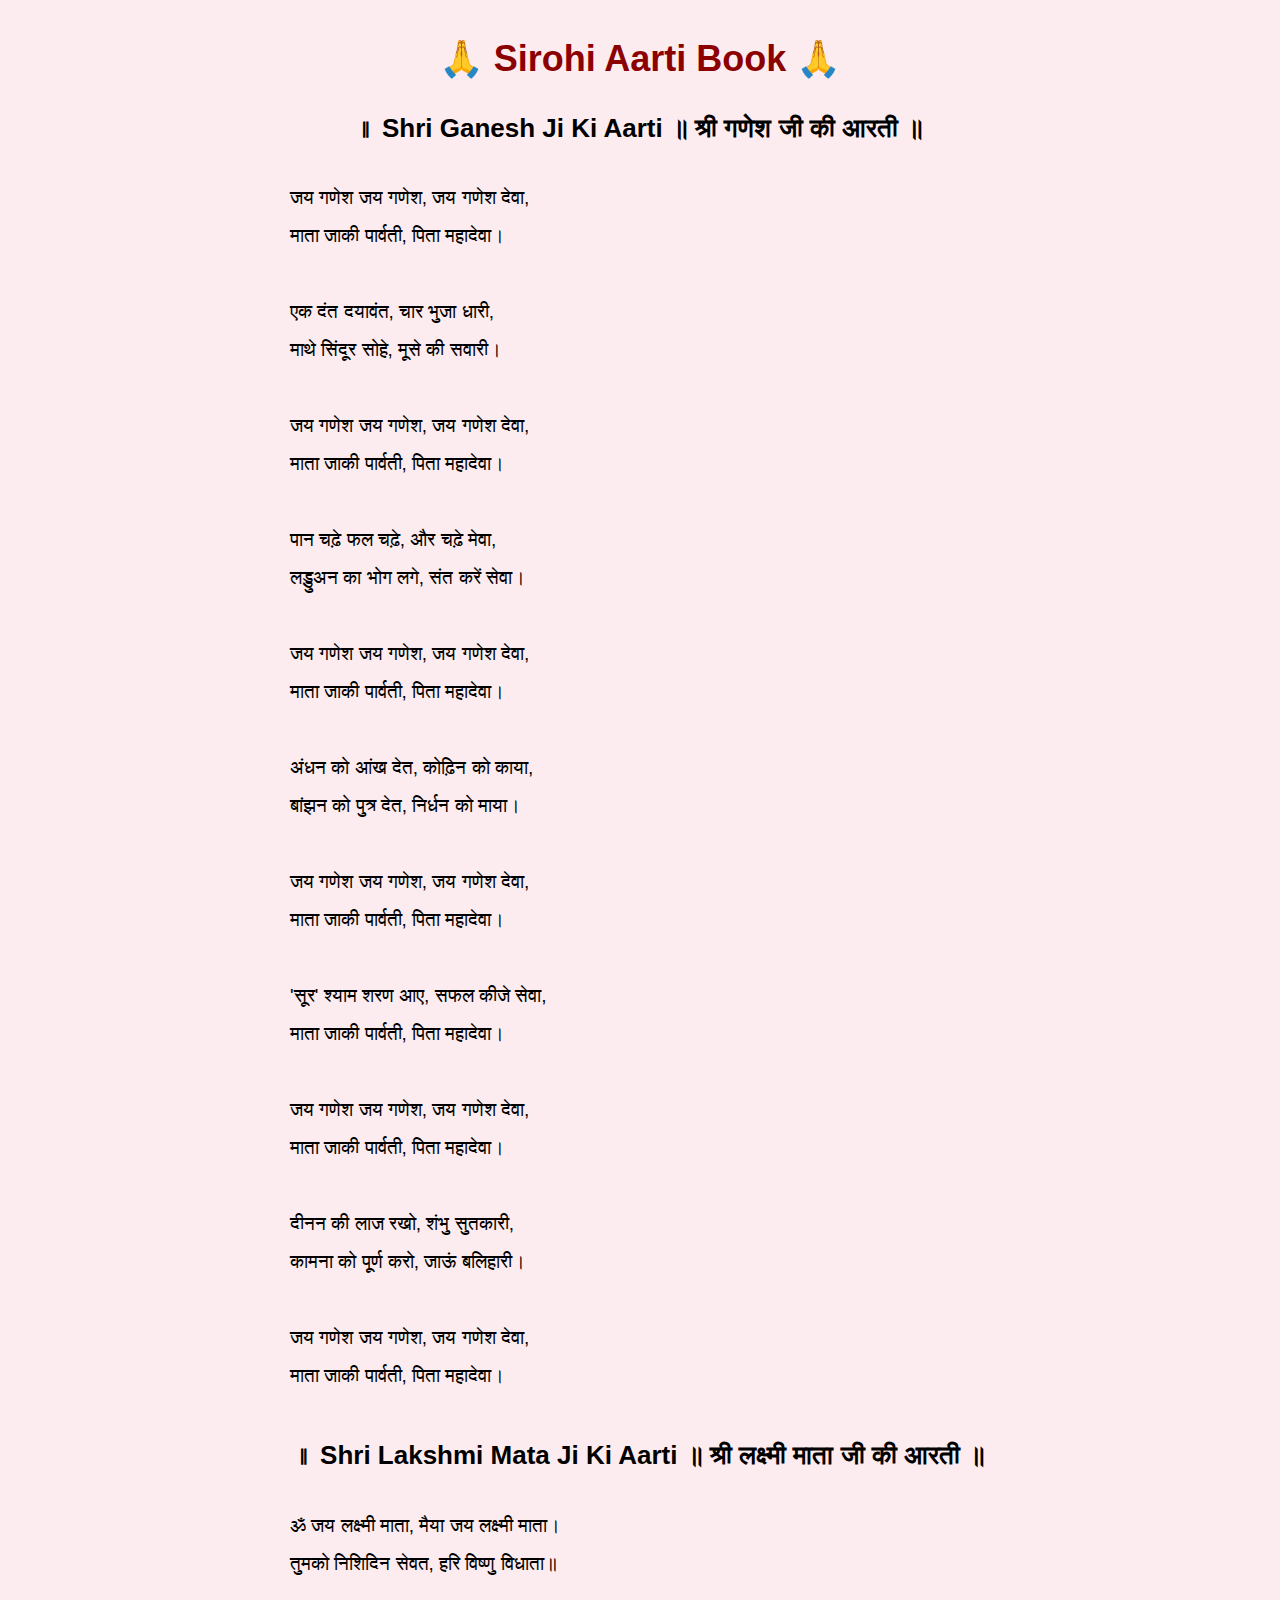
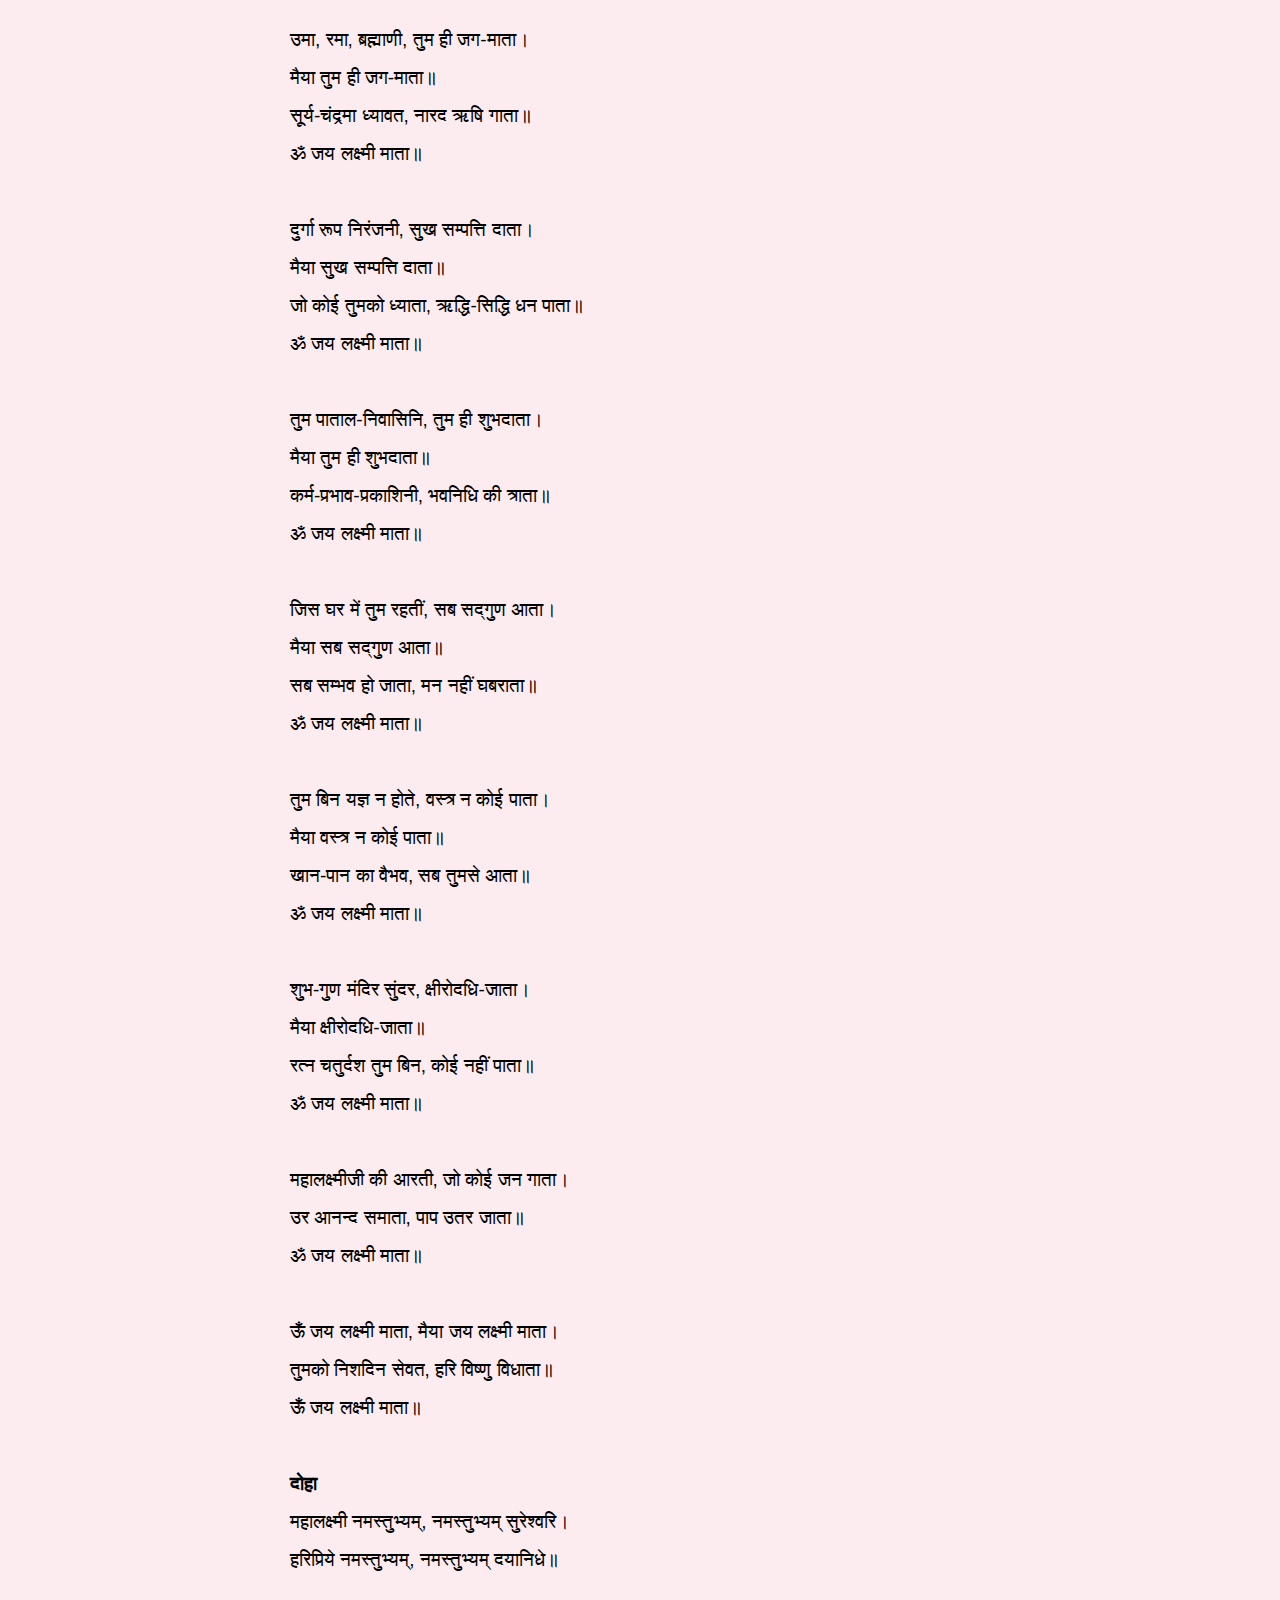
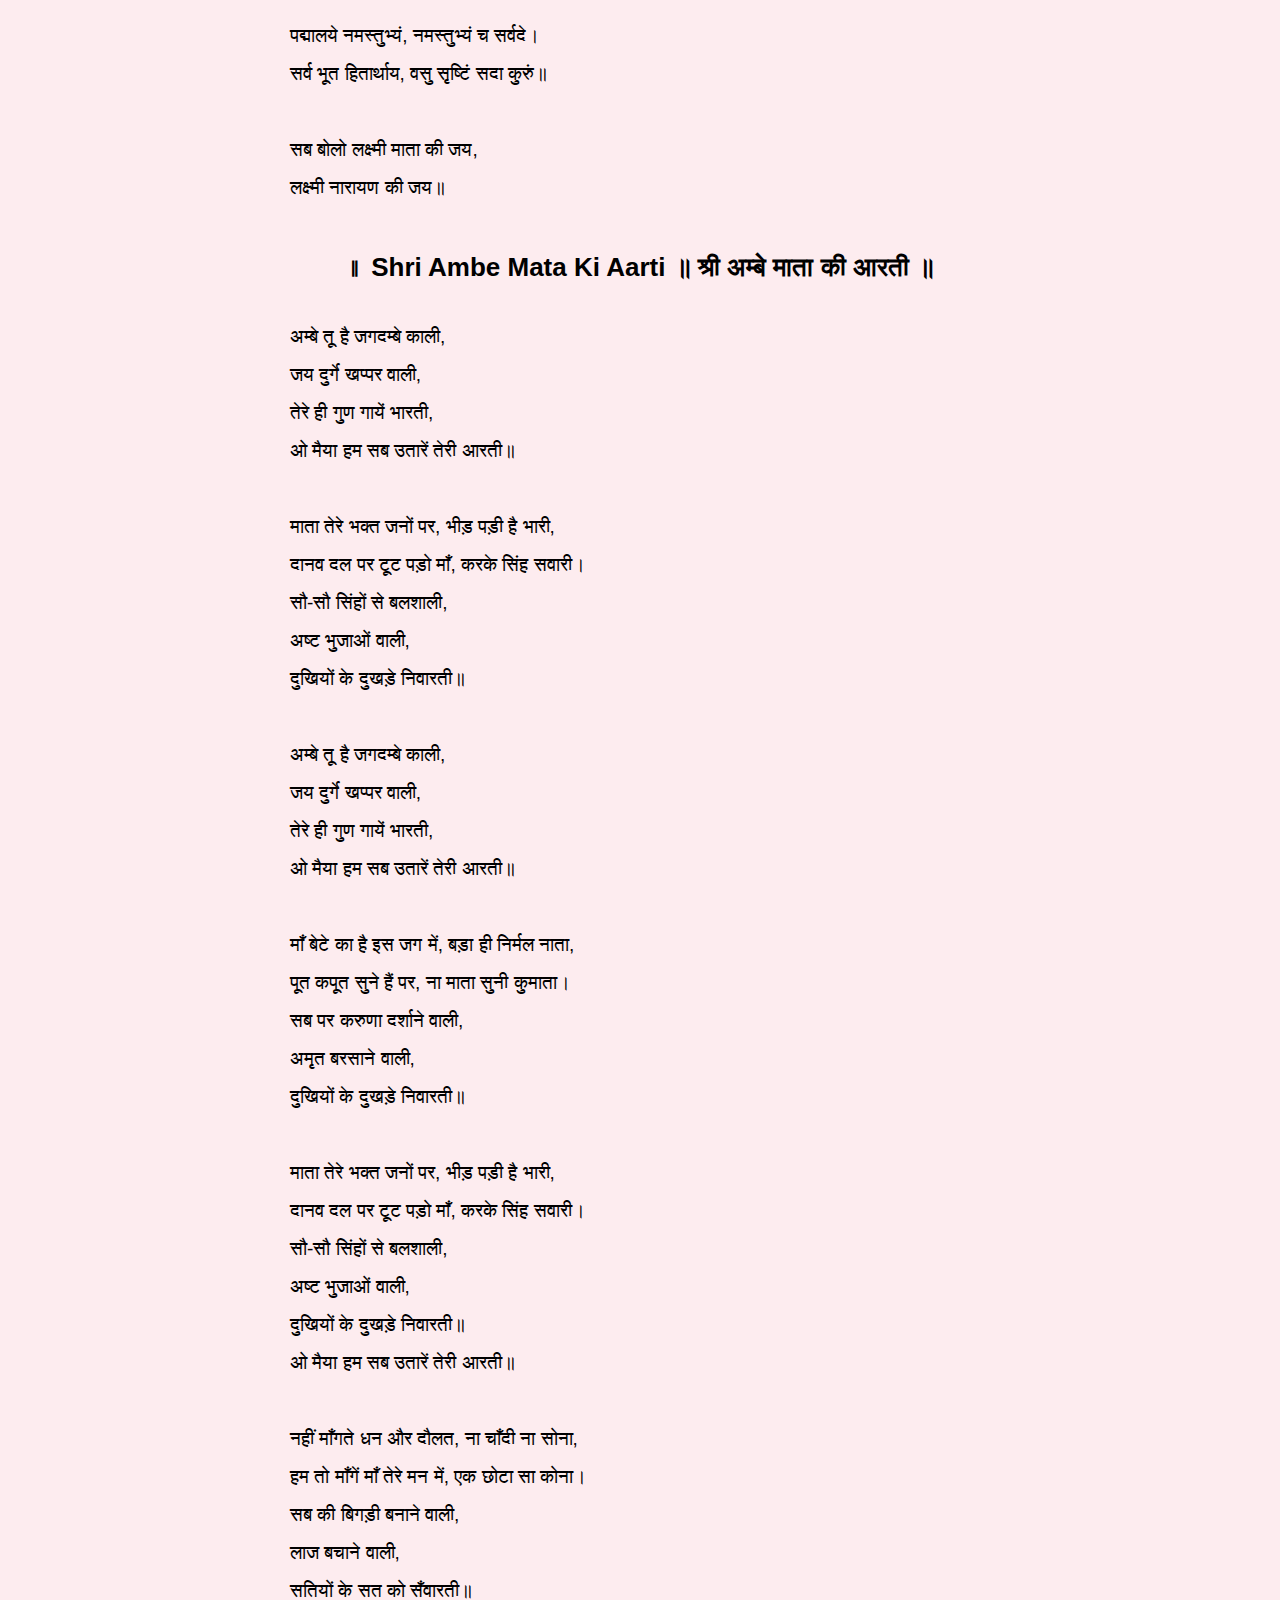
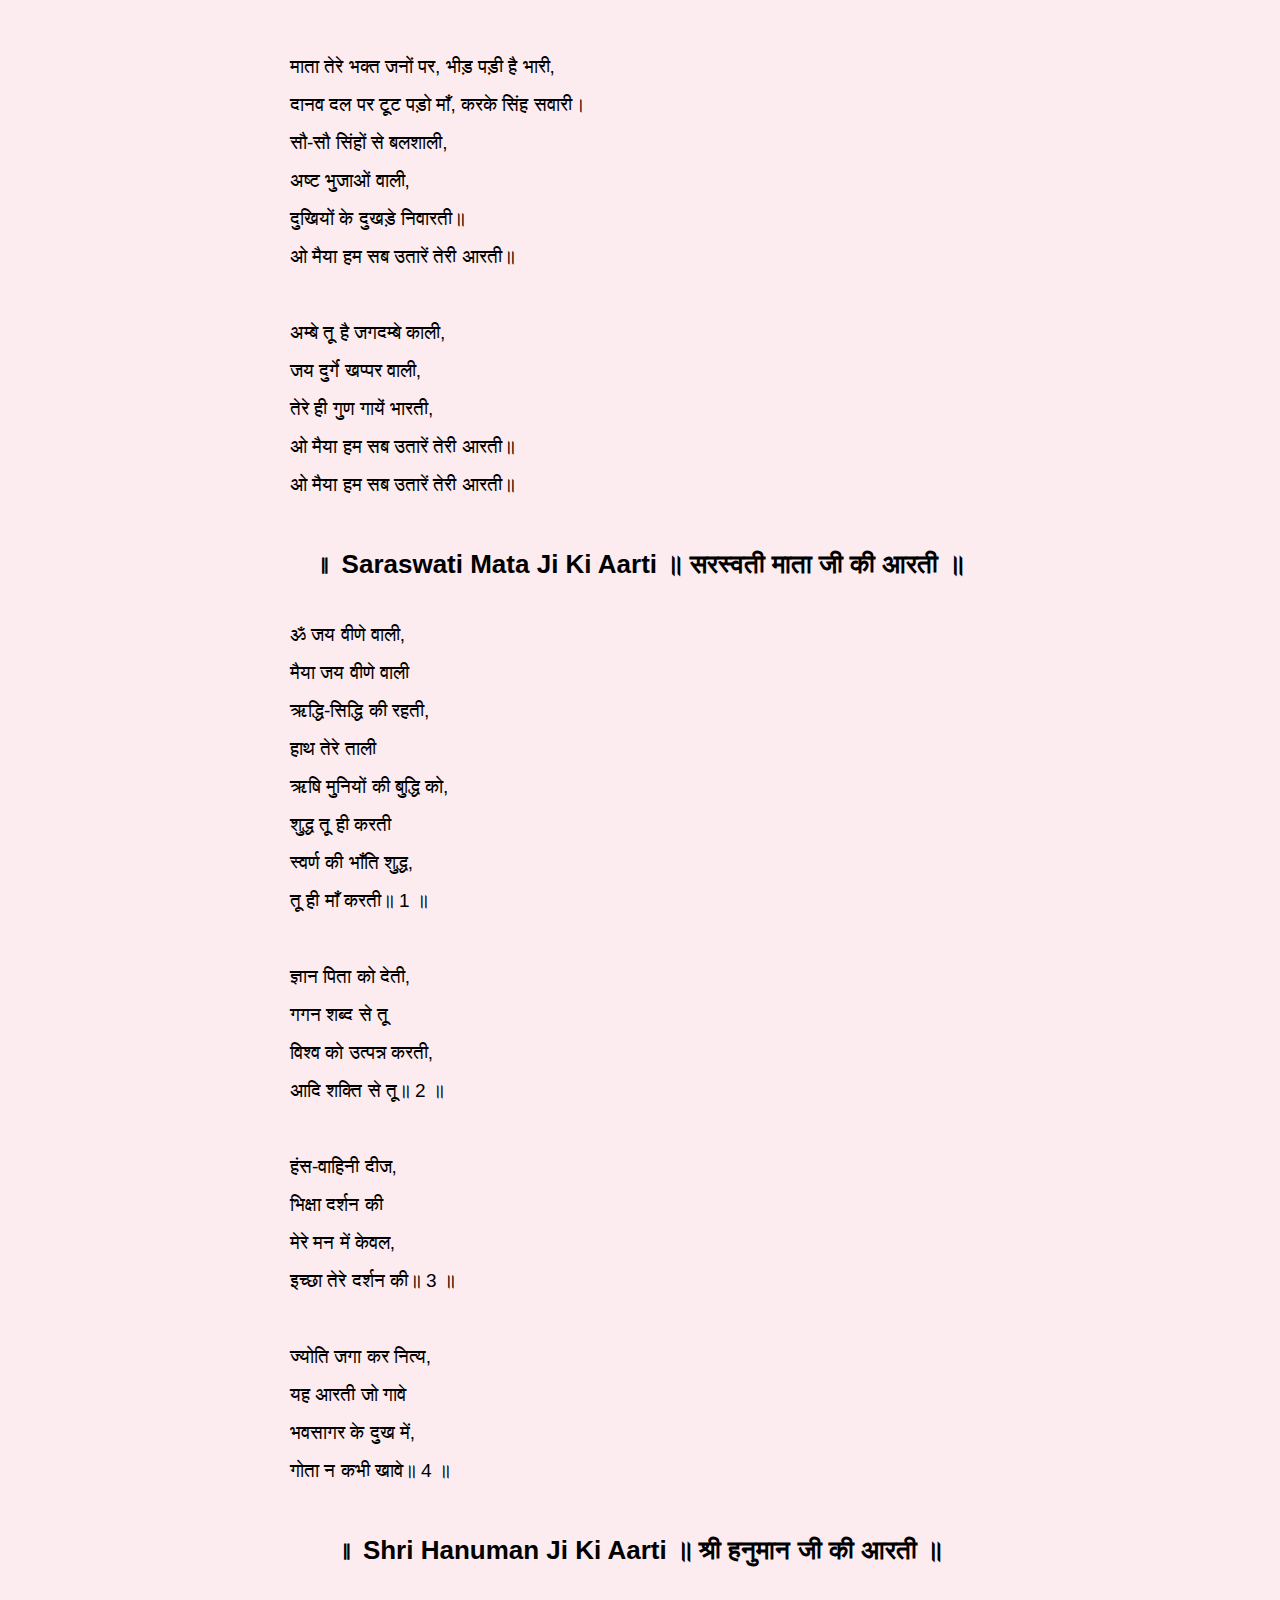
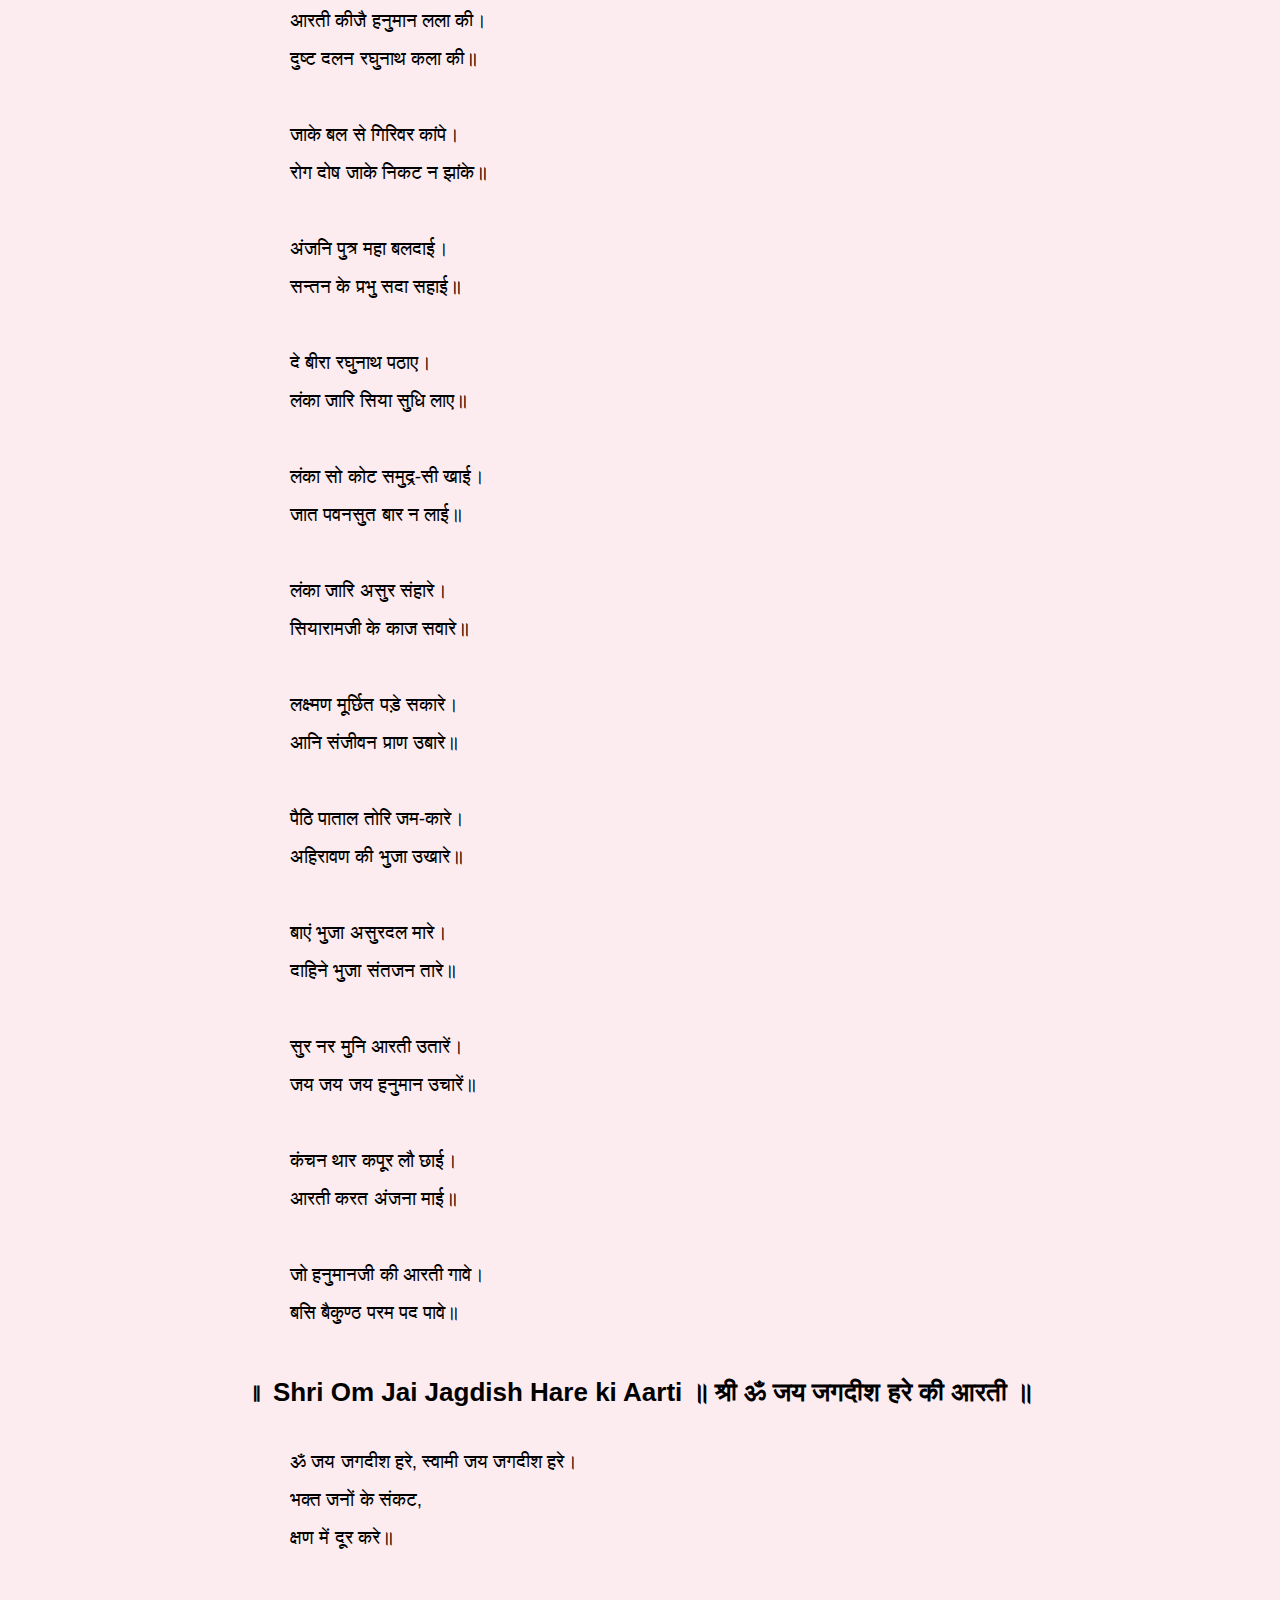
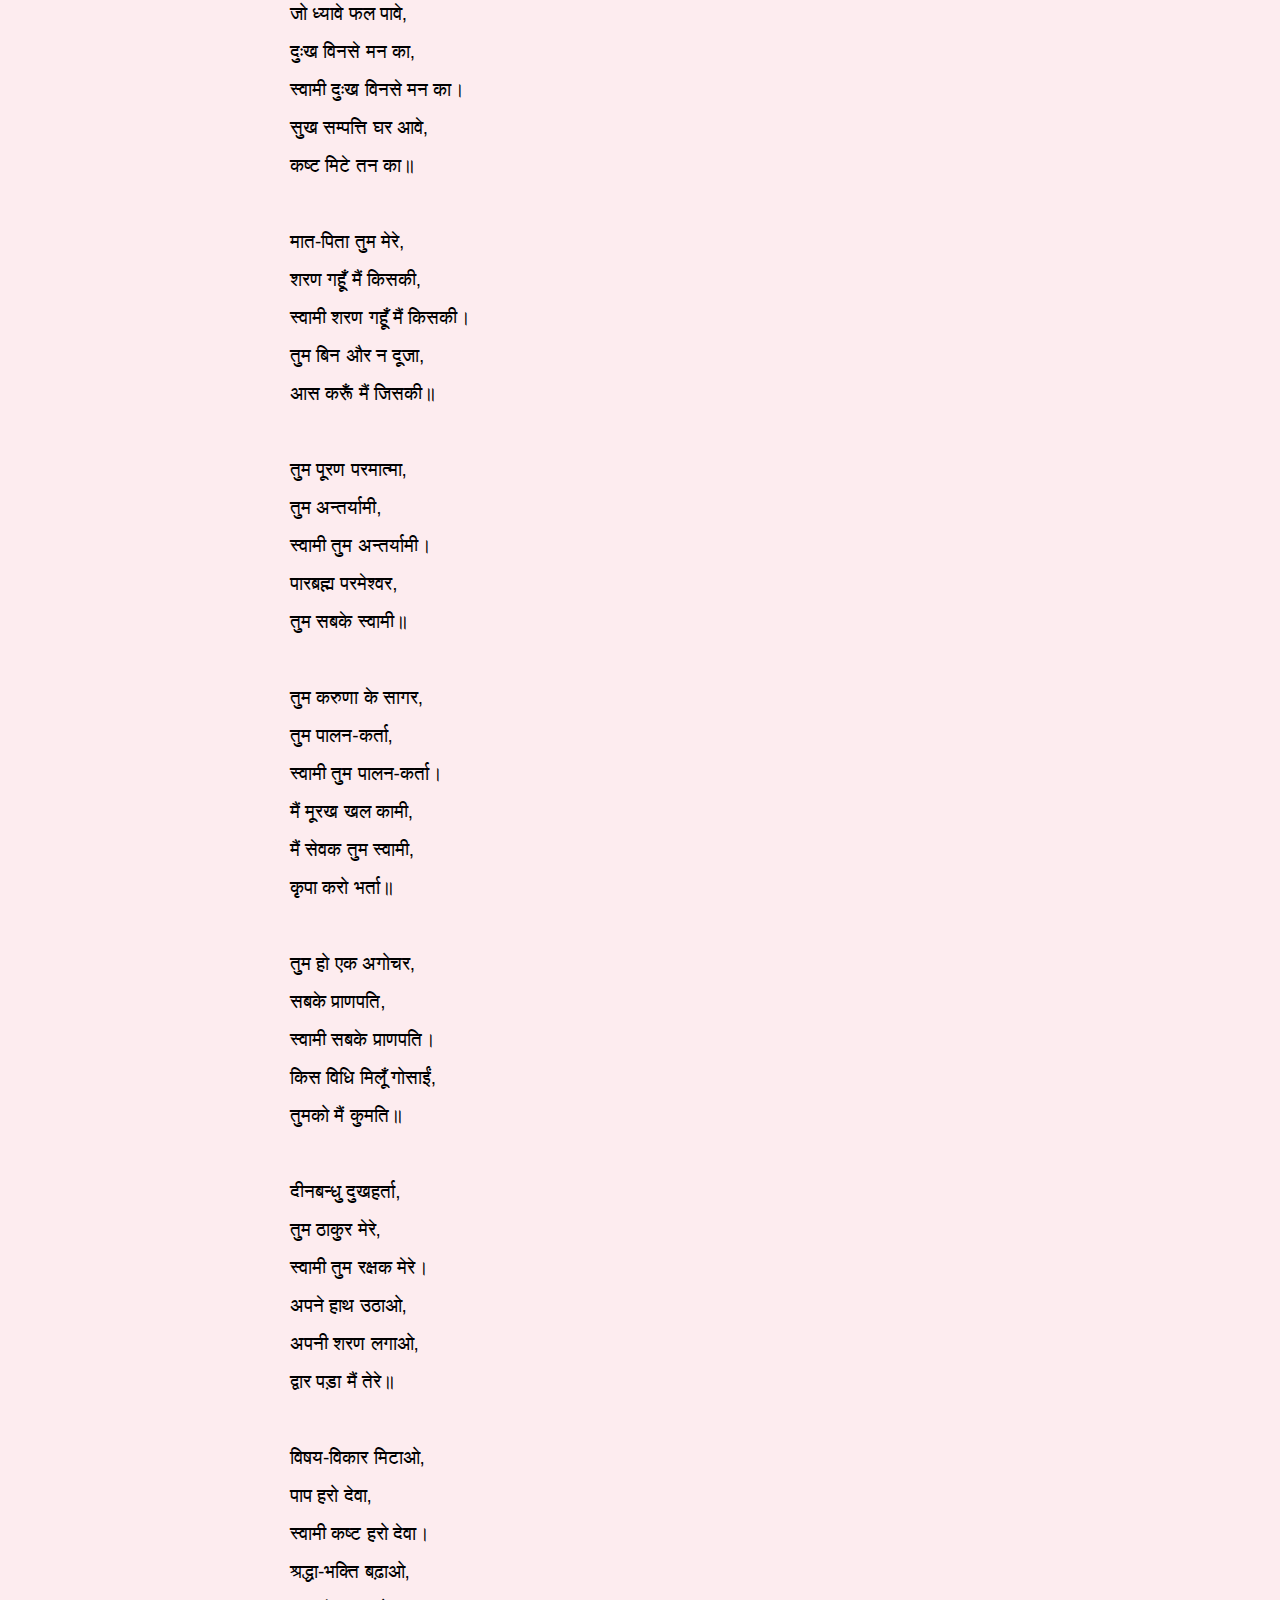
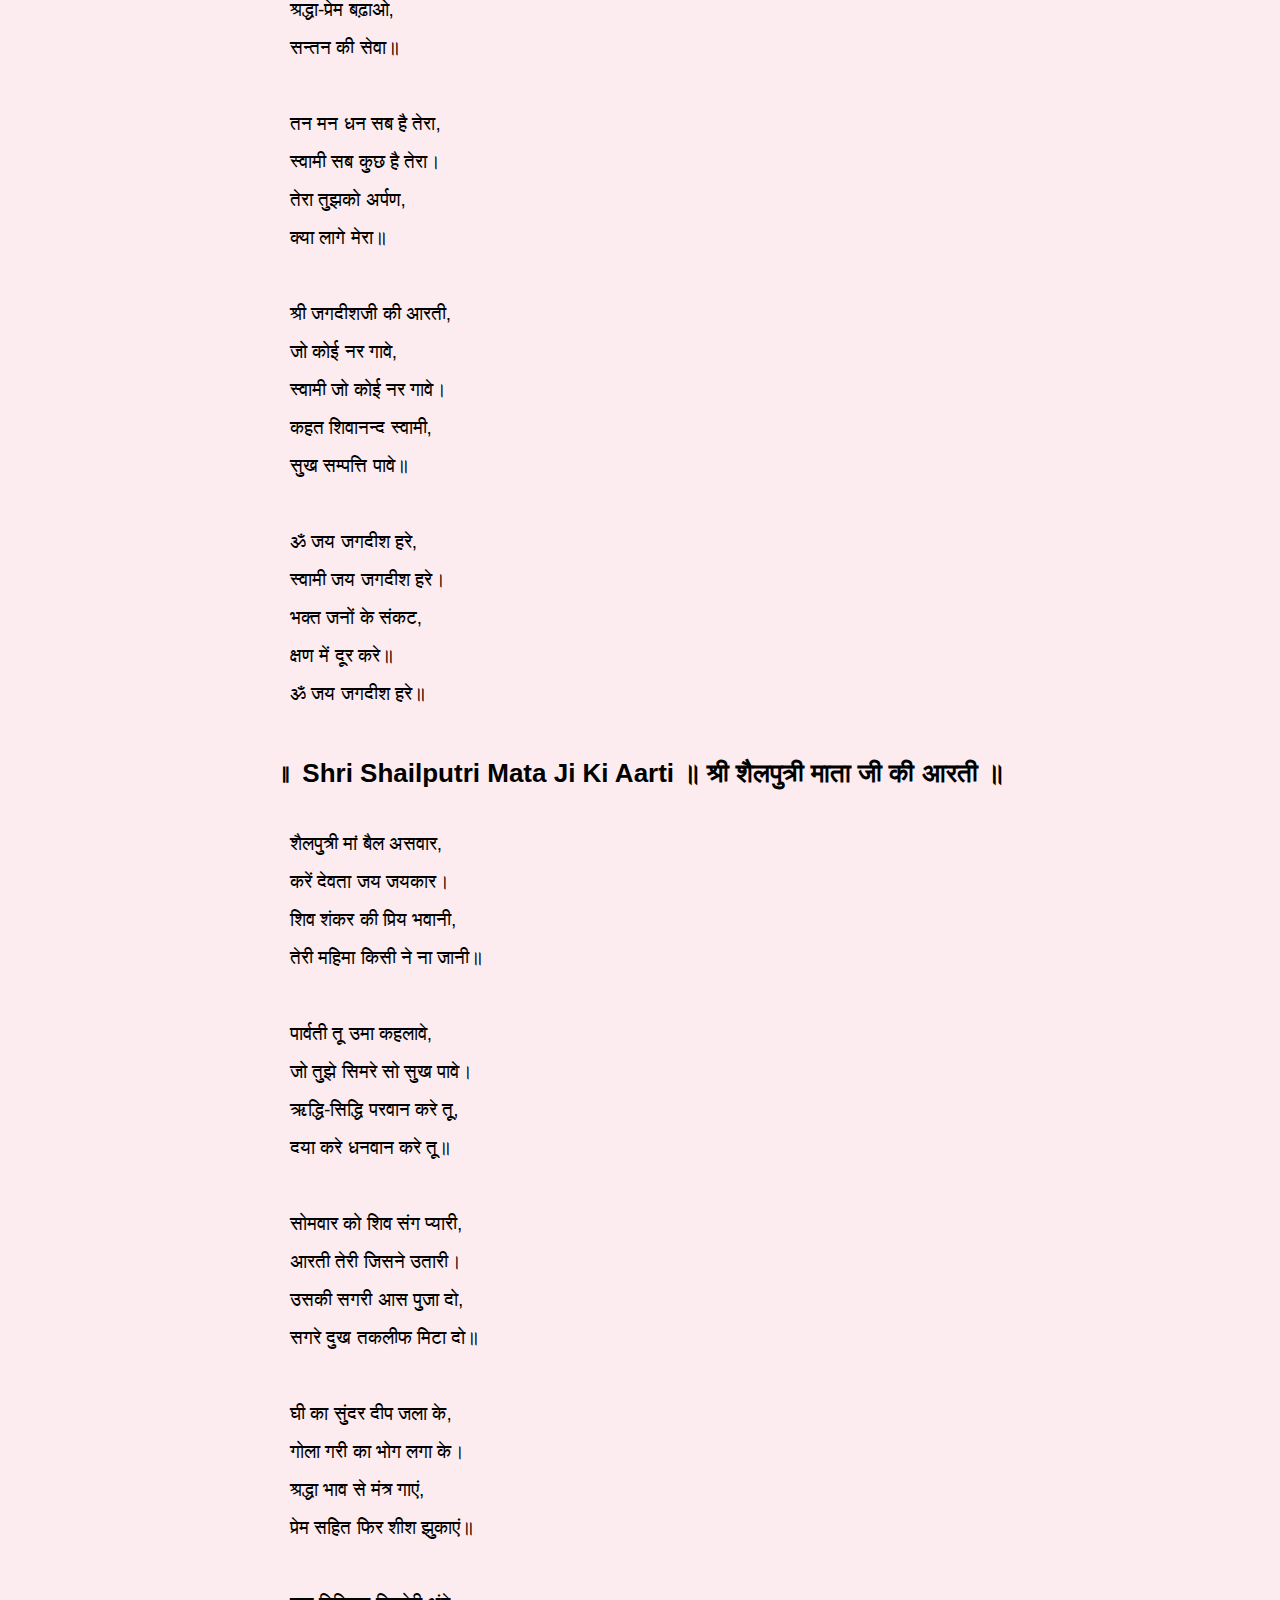
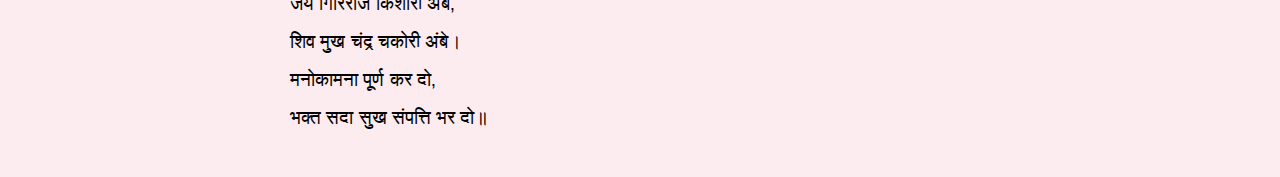
<file: index.html>
<!DOCTYPE html>
<html lang="hi">
<head>
  <meta charset="UTF-8">
  <meta name="viewport" content="width=device-width, initial-scale=1.0">

  <title>Sirohi Aarti Book | Daily Hindu Aartis</title>

  <!-- CSS LINK (IMPORTANT) -->
  <link rel="stylesheet" href="style.css">
  <meta name="google-site-verification" content="WU62eBrn4CpDb8cmPgsAZUWaRBd-3gbB7g-tv0UEUYs" />
</head>

<body>
  <h1 class="main-title">🙏 Sirohi Aarti Book 🙏</h1>
<h2 class="aarti-title">॥ Shri Ganesh Ji Ki Aarti ॥ श्री गणेश जी की आरती ॥</h2>
  <div class="aarti-box">
  <p class="aarti-lyrics">
    जय गणेश जय गणेश, जय गणेश देवा,<br>
    माता जाकी पार्वती, पिता महादेवा।<br><br>

    एक दंत दयावंत, चार भुजा धारी,<br>
    माथे सिंदूर सोहे, मूसे की सवारी।<br><br>

    जय गणेश जय गणेश, जय गणेश देवा,<br>
    माता जाकी पार्वती, पिता महादेवा।<br><br>

    पान चढ़े फल चढ़े, और चढ़े मेवा,<br>
    लड्डुअन का भोग लगे, संत करें सेवा।<br><br>

    जय गणेश जय गणेश, जय गणेश देवा,<br>
    माता जाकी पार्वती, पिता महादेवा।<br><br>

    अंधन को आंख देत, कोढ़िन को काया,<br>
    बांझन को पुत्र देत, निर्धन को माया।<br><br>

    जय गणेश जय गणेश, जय गणेश देवा,<br>
    माता जाकी पार्वती, पिता महादेवा।<br><br>

    'सूर' श्याम शरण आए, सफल कीजे सेवा,<br>
    माता जाकी पार्वती, पिता महादेवा।<br><br>

    जय गणेश जय गणेश, जय गणेश देवा,<br>
    माता जाकी पार्वती, पिता महादेवा।<br><br>

    दीनन की लाज रखो, शंभु सुतकारी,<br>
    कामना को पूर्ण करो, जाऊं बलिहारी।<br><br>

    जय गणेश जय गणेश, जय गणेश देवा,<br>
    माता जाकी पार्वती, पिता महादेवा।
  </p>
   <h2 class="aarti-title">॥ Shri Lakshmi Mata Ji Ki Aarti ॥ श्री लक्ष्मी माता जी की आरती ॥</h2>

<p class="aarti-lyrics">
  ॐ जय लक्ष्मी माता, मैया जय लक्ष्मी माता।<br>
  तुमको निशिदिन सेवत, हरि विष्णु विधाता॥<br><br>

  उमा, रमा, ब्रह्माणी, तुम ही जग-माता।<br>
  मैया तुम ही जग-माता॥<br>
  सूर्य-चंद्रमा ध्यावत, नारद ऋषि गाता॥<br>
  ॐ जय लक्ष्मी माता॥<br><br>

  दुर्गा रूप निरंजनी, सुख सम्पत्ति दाता।<br>
  मैया सुख सम्पत्ति दाता॥<br>
  जो कोई तुमको ध्याता, ऋद्धि-सिद्धि धन पाता॥<br>
  ॐ जय लक्ष्मी माता॥<br><br>

  तुम पाताल-निवासिनि, तुम ही शुभदाता।<br>
  मैया तुम ही शुभदाता॥<br>
  कर्म-प्रभाव-प्रकाशिनी, भवनिधि की त्राता॥<br>
  ॐ जय लक्ष्मी माता॥<br><br>

  जिस घर में तुम रहतीं, सब सद्गुण आता।<br>
  मैया सब सद्गुण आता॥<br>
  सब सम्भव हो जाता, मन नहीं घबराता॥<br>
  ॐ जय लक्ष्मी माता॥<br><br>

  तुम बिन यज्ञ न होते, वस्त्र न कोई पाता।<br>
  मैया वस्त्र न कोई पाता॥<br>
  खान-पान का वैभव, सब तुमसे आता॥<br>
  ॐ जय लक्ष्मी माता॥<br><br>

  शुभ-गुण मंदिर सुंदर, क्षीरोदधि-जाता।<br>
  मैया क्षीरोदधि-जाता॥<br>
  रत्न चतुर्दश तुम बिन, कोई नहीं पाता॥<br>
  ॐ जय लक्ष्मी माता॥<br><br>

  महालक्ष्मीजी की आरती, जो कोई जन गाता।<br>
  उर आनन्द समाता, पाप उतर जाता॥<br>
  ॐ जय लक्ष्मी माता॥<br><br>

  ऊँ जय लक्ष्मी माता, मैया जय लक्ष्मी माता।<br>
  तुमको निशदिन सेवत, हरि विष्णु विधाता॥<br>
  ऊँ जय लक्ष्मी माता॥<br><br>

  <strong>दोहा</strong><br>
  महालक्ष्मी नमस्तुभ्यम्, नमस्तुभ्यम् सुरेश्वरि।<br>
  हरिप्रिये नमस्तुभ्यम्, नमस्तुभ्यम् दयानिधे॥<br><br>

  पद्मालये नमस्तुभ्यं, नमस्तुभ्यं च सर्वदे।<br>
  सर्व भूत हितार्थाय, वसु सृष्टिं सदा कुरुं॥<br><br>

  सब बोलो लक्ष्मी माता की जय,<br>
  लक्ष्मी नारायण की जय॥
</p>
<h2 class="aarti-title">॥ Shri Ambe Mata Ki Aarti ॥ श्री अम्बे माता की आरती ॥</h2>
<p class="aarti-lyrics">
अम्बे तू है जगदम्बे काली,<br>
जय दुर्गे खप्पर वाली,<br>
तेरे ही गुण गायें भारती,<br>
ओ मैया हम सब उतारें तेरी आरती॥<br><br>

माता तेरे भक्त जनों पर, भीड़ पड़ी है भारी,<br>
दानव दल पर टूट पड़ो माँ, करके सिंह सवारी।<br>
सौ-सौ सिंहों से बलशाली,<br>
अष्ट भुजाओं वाली,<br>
दुखियों के दुखड़े निवारती॥<br><br>

अम्बे तू है जगदम्बे काली,<br>
जय दुर्गे खप्पर वाली,<br>
तेरे ही गुण गायें भारती,<br>
ओ मैया हम सब उतारें तेरी आरती॥<br><br>

माँ बेटे का है इस जग में, बड़ा ही निर्मल नाता,<br>
पूत कपूत सुने हैं पर, ना माता सुनी कुमाता।<br>
सब पर करुणा दर्शाने वाली,<br>
अमृत बरसाने वाली,<br>
दुखियों के दुखड़े निवारती॥<br><br>

माता तेरे भक्त जनों पर, भीड़ पड़ी है भारी,<br>
दानव दल पर टूट पड़ो माँ, करके सिंह सवारी।<br>
सौ-सौ सिंहों से बलशाली,<br>
अष्ट भुजाओं वाली,<br>
दुखियों के दुखड़े निवारती॥<br>
ओ मैया हम सब उतारें तेरी आरती॥<br><br>

नहीं माँगते धन और दौलत, ना चाँदी ना सोना,<br>
हम तो माँगें माँ तेरे मन में, एक छोटा सा कोना।<br>
सब की बिगड़ी बनाने वाली,<br>
लाज बचाने वाली,<br>
सतियों के सत को सँवारती॥<br><br>

माता तेरे भक्त जनों पर, भीड़ पड़ी है भारी,<br>
दानव दल पर टूट पड़ो माँ, करके सिंह सवारी।<br>
सौ-सौ सिंहों से बलशाली,<br>
अष्ट भुजाओं वाली,<br>
दुखियों के दुखड़े निवारती॥<br>
ओ मैया हम सब उतारें तेरी आरती॥<br><br>

अम्बे तू है जगदम्बे काली,<br>
जय दुर्गे खप्पर वाली,<br>
तेरे ही गुण गायें भारती,<br>
ओ मैया हम सब उतारें तेरी आरती॥<br>
ओ मैया हम सब उतारें तेरी आरती॥<br>
</p>
<h2 class="aarti-title">॥ Saraswati Mata Ji Ki Aarti ॥ सरस्वती माता जी की आरती ॥</h2>
<p class="aarti-lyrics">
ॐ जय वीणे वाली,<br>
मैया जय वीणे वाली<br>
ऋद्धि-सिद्धि की रहती,<br>
हाथ तेरे ताली<br>
ऋषि मुनियों की बुद्धि को,<br>
शुद्ध तू ही करती<br>
स्वर्ण की भाँति शुद्ध,<br>
तू ही माँ करती॥ 1 ॥<br><br>

ज्ञान पिता को देती,<br>
गगन शब्द से तू<br>
विश्व को उत्पन्न करती,<br>
आदि शक्ति से तू॥ 2 ॥<br><br>

हंस-वाहिनी दीज,<br>
भिक्षा दर्शन की<br>
मेरे मन में केवल,<br>
इच्छा तेरे दर्शन की॥ 3 ॥<br><br>

ज्योति जगा कर नित्य,<br>
यह आरती जो गावे<br>
भवसागर के दुख में,<br>
गोता न कभी खावे॥ 4 ॥
</p>
<h2 class="aarti-title">॥ Shri Hanuman Ji Ki Aarti ॥ श्री हनुमान जी की आरती ॥</h2>

<p class="aarti-lyrics">
आरती कीजै हनुमान लला की।<br>
दुष्ट दलन रघुनाथ कला की॥<br><br>

जाके बल से गिरिवर कांपे।<br>
रोग दोष जाके निकट न झांके॥<br><br>

अंजनि पुत्र महा बलदाई।<br>
सन्तन के प्रभु सदा सहाई॥<br><br>

दे बीरा रघुनाथ पठाए।<br>
लंका जारि सिया सुधि लाए॥<br><br>

लंका सो कोट समुद्र-सी खाई।<br>
जात पवनसुत बार न लाई॥<br><br>

लंका जारि असुर संहारे।<br>
सियारामजी के काज सवारे॥<br><br>

लक्ष्मण मूर्छित पड़े सकारे।<br>
आनि संजीवन प्राण उबारे॥<br><br>

पैठि पाताल तोरि जम-कारे।<br>
अहिरावण की भुजा उखारे॥<br><br>

बाएं भुजा असुरदल मारे।<br>
दाहिने भुजा संतजन तारे॥<br><br>

सुर नर मुनि आरती उतारें।<br>
जय जय जय हनुमान उचारें॥<br><br>

कंचन थार कपूर लौ छाई।<br>
आरती करत अंजना माई॥<br><br>

जो हनुमानजी की आरती गावे।<br>
बसि बैकुण्ठ परम पद पावे॥
</p>
<h2 class="aarti-title">॥ Shri Om Jai Jagdish Hare ki Aarti ॥ श्री ॐ जय जगदीश हरे की आरती ॥</h2>

<p class="aarti-lyrics">
ॐ जय जगदीश हरे, स्वामी जय जगदीश हरे।<br>
भक्त जनों के संकट,<br>
क्षण में दूर करे॥<br><br>

जो ध्यावे फल पावे,<br>
दुःख विनसे मन का,<br>
स्वामी दुःख विनसे मन का।<br>
सुख सम्पत्ति घर आवे,<br>
कष्ट मिटे तन का॥<br><br>

मात-पिता तुम मेरे,<br>
शरण गहूँ मैं किसकी,<br>
स्वामी शरण गहूँ मैं किसकी।<br>
तुम बिन और न दूजा,<br>
आस करूँ मैं जिसकी॥<br><br>

तुम पूरण परमात्मा,<br>
तुम अन्तर्यामी,<br>
स्वामी तुम अन्तर्यामी।<br>
पारब्रह्म परमेश्वर,<br>
तुम सबके स्वामी॥<br><br>

तुम करुणा के सागर,<br>
तुम पालन-कर्ता,<br>
स्वामी तुम पालन-कर्ता।<br>
मैं मूरख खल कामी,<br>
मैं सेवक तुम स्वामी,<br>
कृपा करो भर्ता॥<br><br>

तुम हो एक अगोचर,<br>
सबके प्राणपति,<br>
स्वामी सबके प्राणपति।<br>
किस विधि मिलूँ गोसाईं,<br>
तुमको मैं कुमति॥<br><br>

दीनबन्धु दुखहर्ता,<br>
तुम ठाकुर मेरे,<br>
स्वामी तुम रक्षक मेरे।<br>
अपने हाथ उठाओ,<br>
अपनी शरण लगाओ,<br>
द्वार पड़ा मैं तेरे॥<br><br>

विषय-विकार मिटाओ,<br>
पाप हरो देवा,<br>
स्वामी कष्ट हरो देवा।<br>
श्रद्धा-भक्ति बढ़ाओ,<br>
श्रद्धा-प्रेम बढ़ाओ,<br>
सन्तन की सेवा॥<br><br>

तन मन धन सब है तेरा,<br>
स्वामी सब कुछ है तेरा।<br>
तेरा तुझको अर्पण,<br>
क्या लागे मेरा॥<br><br>

श्री जगदीशजी की आरती,<br>
जो कोई नर गावे,<br>
स्वामी जो कोई नर गावे।<br>
कहत शिवानन्द स्वामी,<br>
सुख सम्पत्ति पावे॥<br><br>

ॐ जय जगदीश हरे,<br>
स्वामी जय जगदीश हरे।<br>
भक्त जनों के संकट,<br>
क्षण में दूर करे॥<br>
ॐ जय जगदीश हरे॥<br>
</p>
<h2 class="aarti-title">॥ Shri Shailputri Mata Ji Ki Aarti ॥ श्री शैलपुत्री माता जी की आरती ॥</h2>

<p class="aarti-lyrics">
शैलपुत्री मां बैल असवार,<br>
करें देवता जय जयकार।<br>
शिव शंकर की प्रिय भवानी,<br>
तेरी महिमा किसी ने ना जानी॥<br><br>

पार्वती तू उमा कहलावे,<br>
जो तुझे सिमरे सो सुख पावे।<br>
ऋद्धि-सिद्धि परवान करे तू,<br>
दया करे धनवान करे तू॥<br><br>

सोमवार को शिव संग प्यारी,<br>
आरती तेरी जिसने उतारी।<br>
उसकी सगरी आस पुजा दो,<br>
सगरे दुख तकलीफ मिटा दो॥<br><br>

घी का सुंदर दीप जला के,<br>
गोला गरी का भोग लगा के।<br>
श्रद्धा भाव से मंत्र गाएं,<br>
प्रेम सहित फिर शीश झुकाएं॥<br><br>

जय गिरिराज किशोरी अंबे,<br>
शिव मुख चंद्र चकोरी अंबे।<br>
मनोकामना पूर्ण कर दो,<br>
भक्त सदा सुख संपत्ति भर दो॥<br>
</p>
  <script src="script.js"></script>
</div>
</body>
</html>
</file>
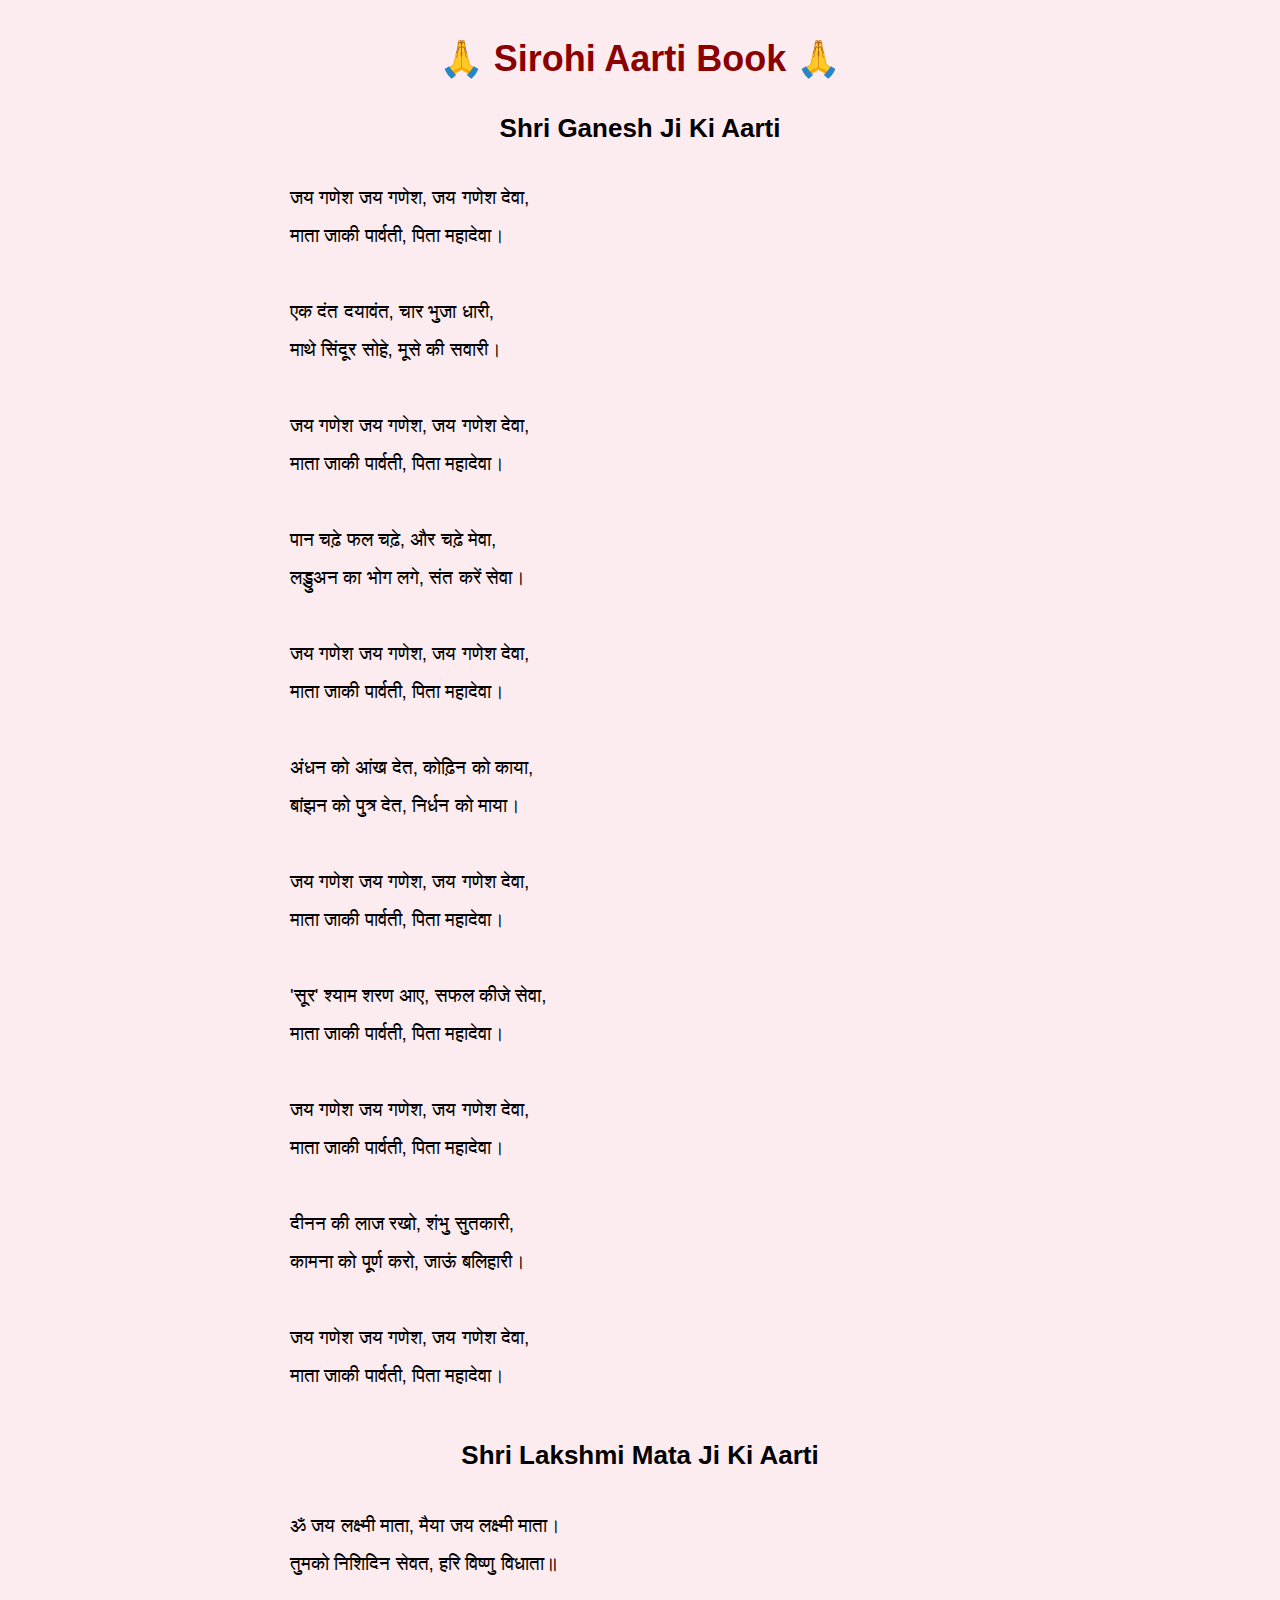
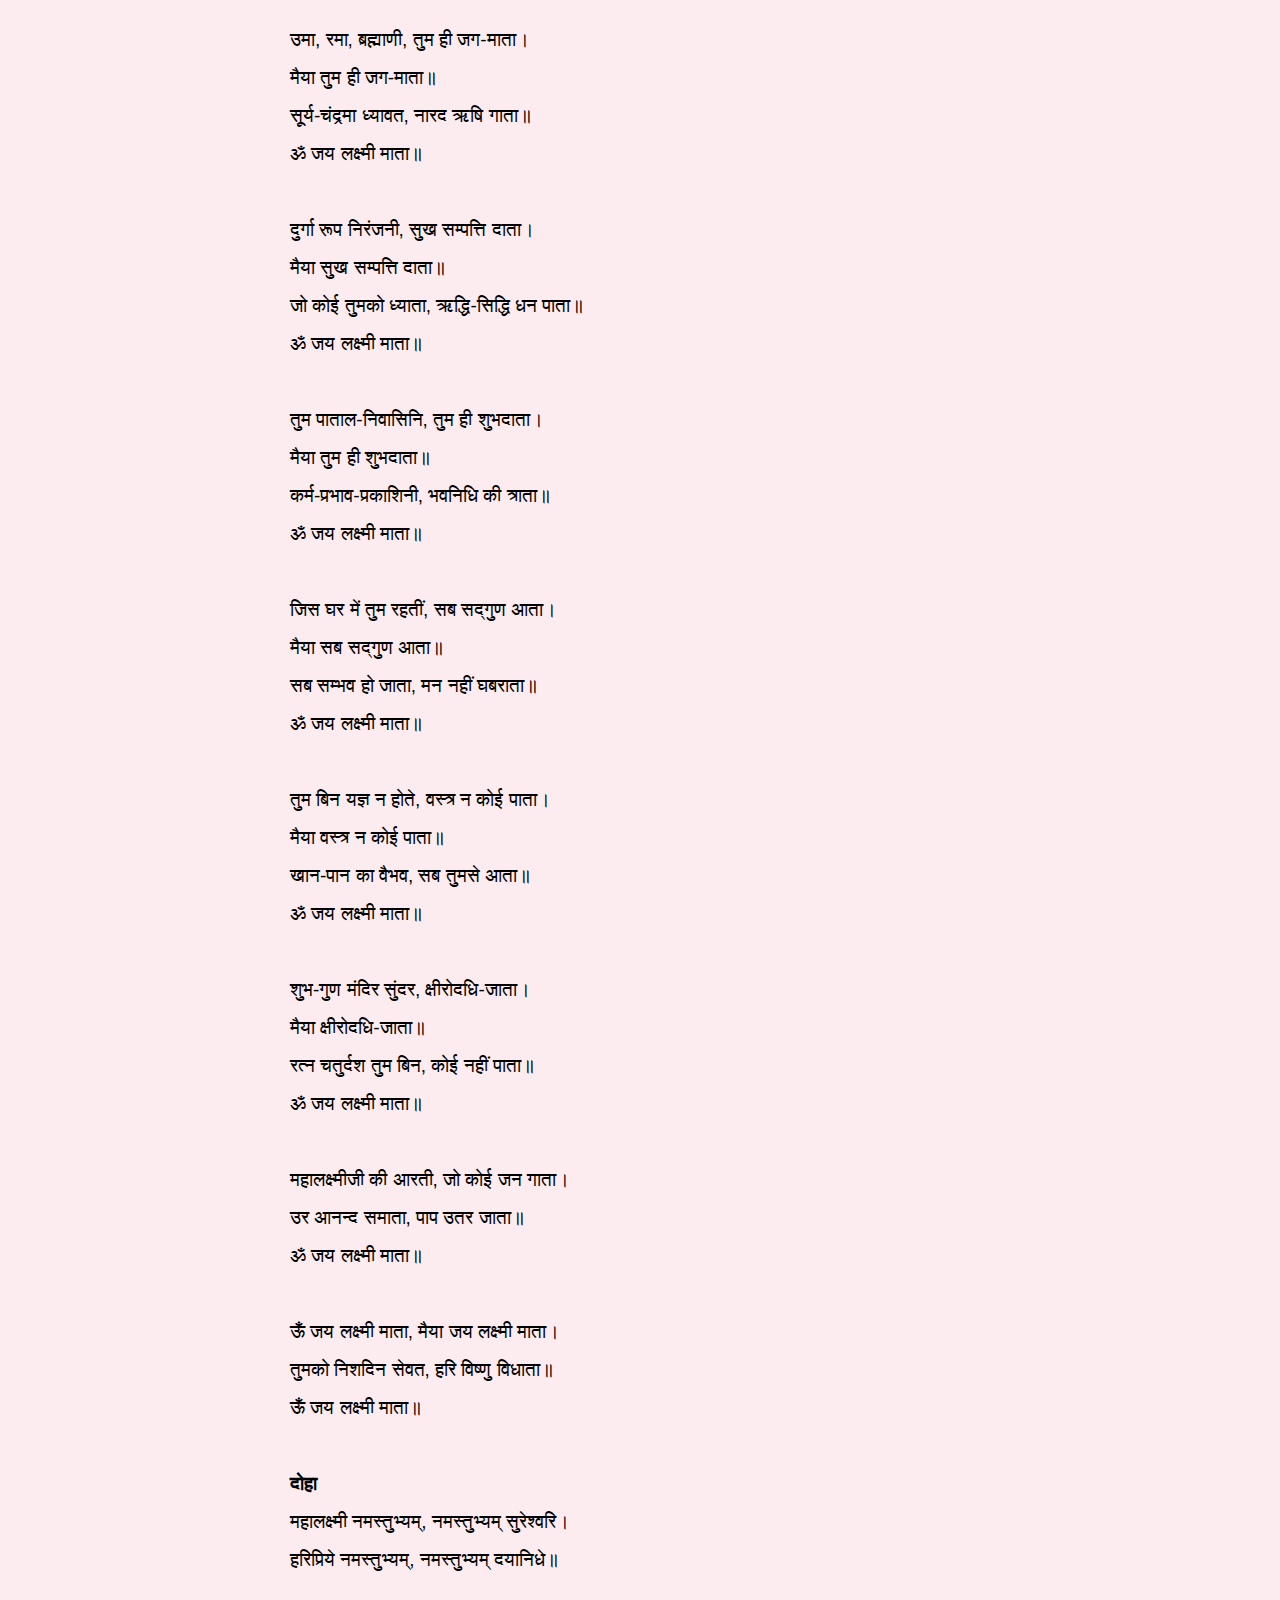
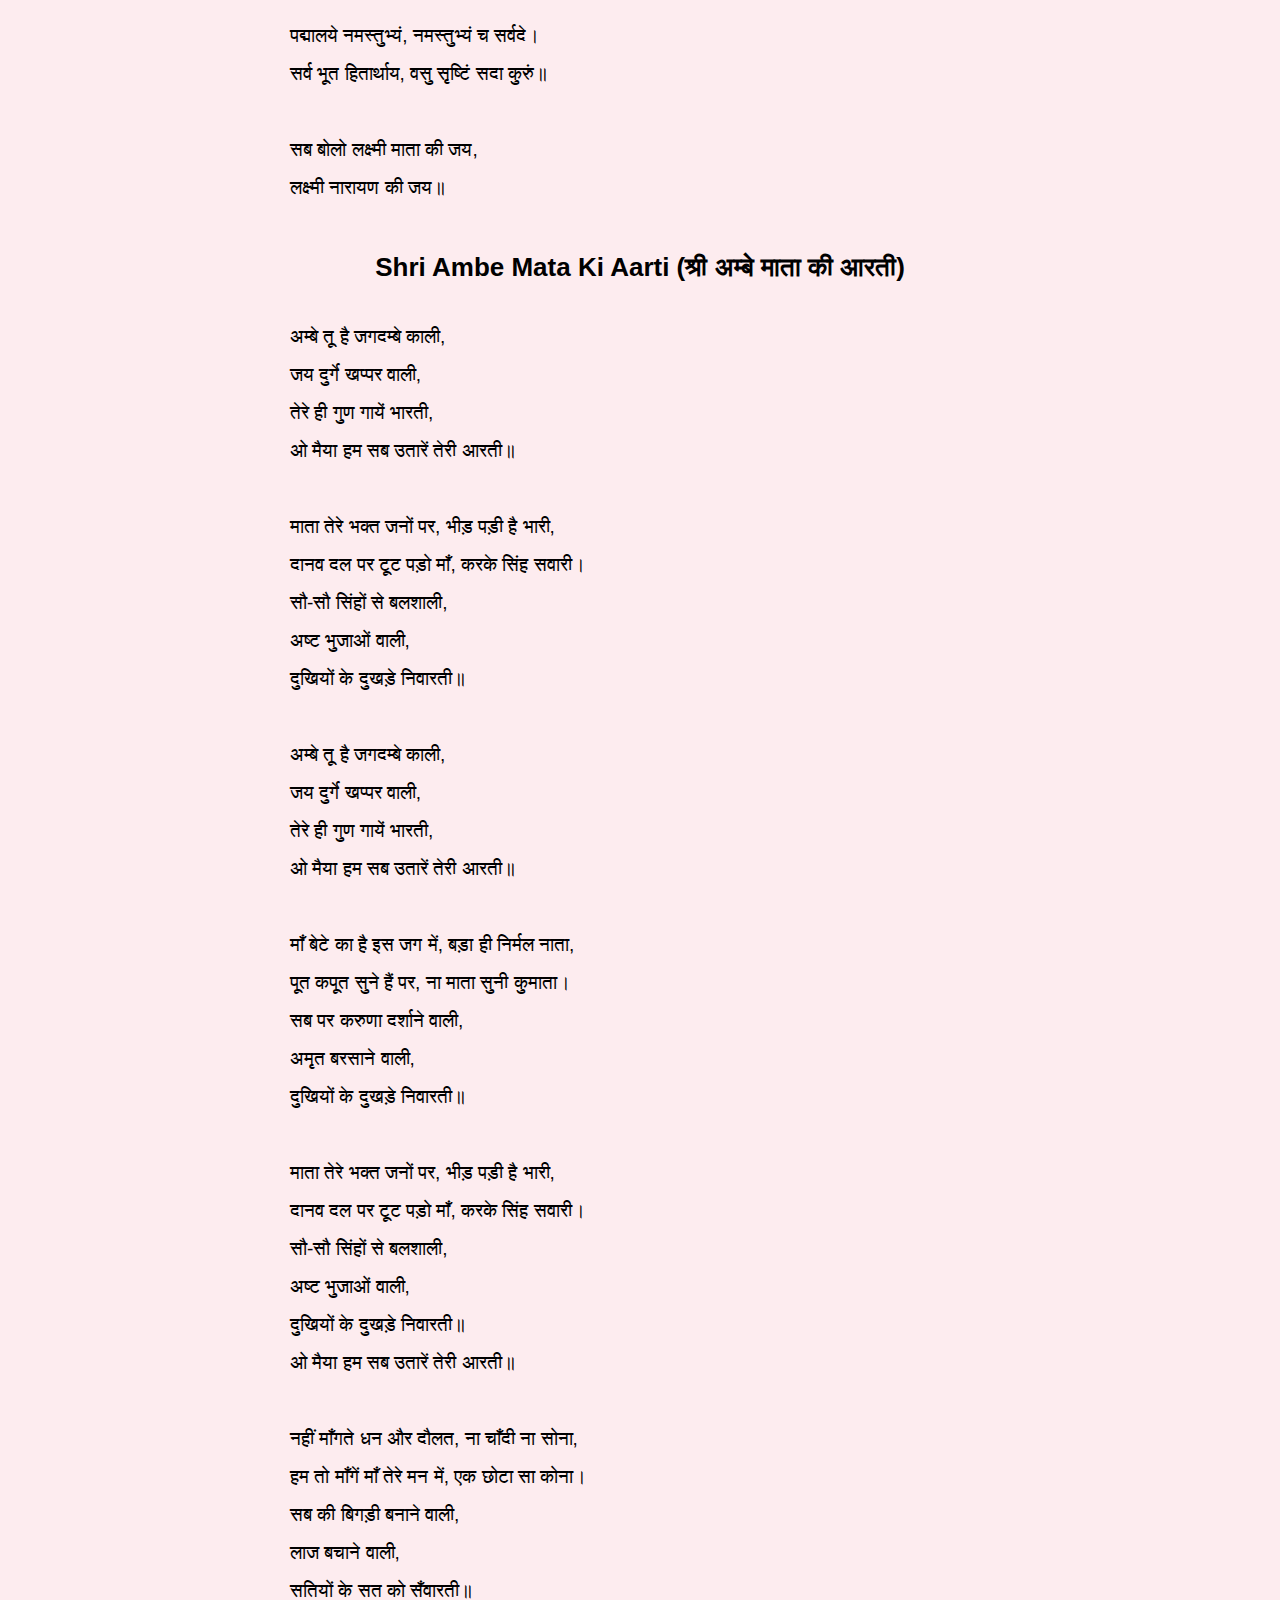
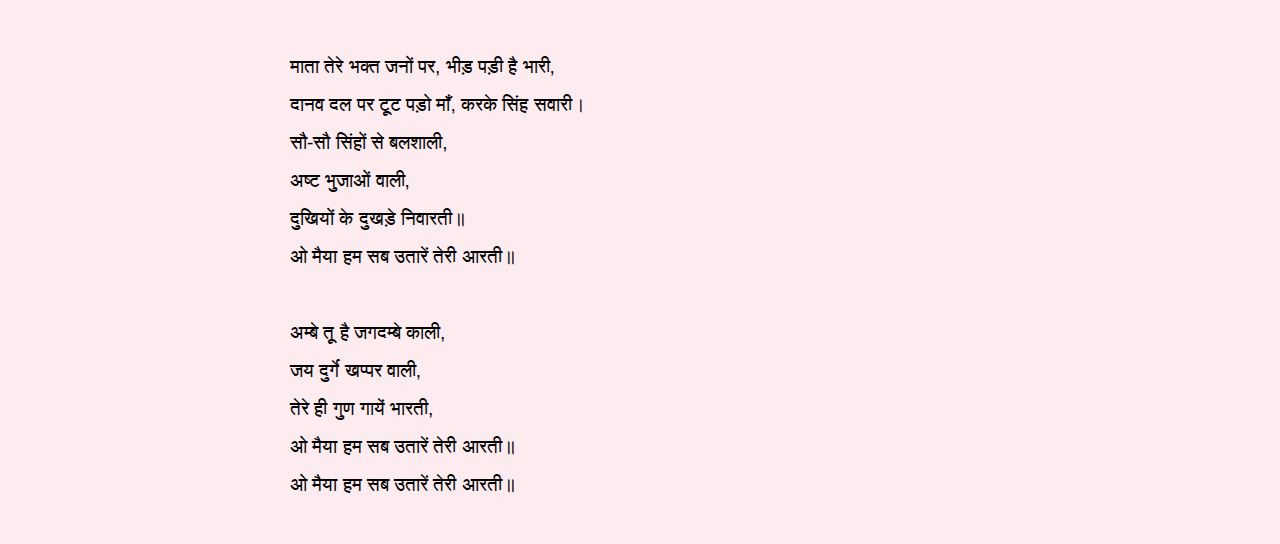
<file: Web Project 1/index.html>
<!DOCTYPE html>
<html lang="en">
<head>
  <meta charset="UTF-8">
  <meta name="viewport" content="width=device-width, initial-scale=1.0">

  <title>Sirohi Aarti Book | Daily Hindu Aartis</title>

  <!-- CSS LINK (IMPORTANT) -->
  <link rel="stylesheet" href="style.css">
  <meta name="google-site-verification" content="XJB3Ic4UfBRg7z0yW3j8qxZ9h0EobMaNK0aNTJdPUmo" />
</head>

<body>
<script src="script.js"></script>
  <h1 class="main-title">🙏 Sirohi Aarti Book 🙏</h1>
  <h2 class="aarti-title">Shri Ganesh Ji Ki Aarti</h2>
  <div class="aarti-box">
  <p class="aarti-lyrics">
    जय गणेश जय गणेश, जय गणेश देवा,<br>
    माता जाकी पार्वती, पिता महादेवा।<br><br>

    एक दंत दयावंत, चार भुजा धारी,<br>
    माथे सिंदूर सोहे, मूसे की सवारी।<br><br>

    जय गणेश जय गणेश, जय गणेश देवा,<br>
    माता जाकी पार्वती, पिता महादेवा।<br><br>

    पान चढ़े फल चढ़े, और चढ़े मेवा,<br>
    लड्डुअन का भोग लगे, संत करें सेवा।<br><br>

    जय गणेश जय गणेश, जय गणेश देवा,<br>
    माता जाकी पार्वती, पिता महादेवा।<br><br>

    अंधन को आंख देत, कोढ़िन को काया,<br>
    बांझन को पुत्र देत, निर्धन को माया।<br><br>

    जय गणेश जय गणेश, जय गणेश देवा,<br>
    माता जाकी पार्वती, पिता महादेवा।<br><br>

    'सूर' श्याम शरण आए, सफल कीजे सेवा,<br>
    माता जाकी पार्वती, पिता महादेवा।<br><br>

    जय गणेश जय गणेश, जय गणेश देवा,<br>
    माता जाकी पार्वती, पिता महादेवा।<br><br>

    दीनन की लाज रखो, शंभु सुतकारी,<br>
    कामना को पूर्ण करो, जाऊं बलिहारी।<br><br>

    जय गणेश जय गणेश, जय गणेश देवा,<br>
    माता जाकी पार्वती, पिता महादेवा।
  </p>
   <h2 class="aarti-title">Shri Lakshmi Mata Ji Ki Aarti </h2>

<p class="aarti-lyrics">
  ॐ जय लक्ष्मी माता, मैया जय लक्ष्मी माता।<br>
  तुमको निशिदिन सेवत, हरि विष्णु विधाता॥<br><br>

  उमा, रमा, ब्रह्माणी, तुम ही जग-माता।<br>
  मैया तुम ही जग-माता॥<br>
  सूर्य-चंद्रमा ध्यावत, नारद ऋषि गाता॥<br>
  ॐ जय लक्ष्मी माता॥<br><br>

  दुर्गा रूप निरंजनी, सुख सम्पत्ति दाता।<br>
  मैया सुख सम्पत्ति दाता॥<br>
  जो कोई तुमको ध्याता, ऋद्धि-सिद्धि धन पाता॥<br>
  ॐ जय लक्ष्मी माता॥<br><br>

  तुम पाताल-निवासिनि, तुम ही शुभदाता।<br>
  मैया तुम ही शुभदाता॥<br>
  कर्म-प्रभाव-प्रकाशिनी, भवनिधि की त्राता॥<br>
  ॐ जय लक्ष्मी माता॥<br><br>

  जिस घर में तुम रहतीं, सब सद्गुण आता।<br>
  मैया सब सद्गुण आता॥<br>
  सब सम्भव हो जाता, मन नहीं घबराता॥<br>
  ॐ जय लक्ष्मी माता॥<br><br>

  तुम बिन यज्ञ न होते, वस्त्र न कोई पाता।<br>
  मैया वस्त्र न कोई पाता॥<br>
  खान-पान का वैभव, सब तुमसे आता॥<br>
  ॐ जय लक्ष्मी माता॥<br><br>

  शुभ-गुण मंदिर सुंदर, क्षीरोदधि-जाता।<br>
  मैया क्षीरोदधि-जाता॥<br>
  रत्न चतुर्दश तुम बिन, कोई नहीं पाता॥<br>
  ॐ जय लक्ष्मी माता॥<br><br>

  महालक्ष्मीजी की आरती, जो कोई जन गाता।<br>
  उर आनन्द समाता, पाप उतर जाता॥<br>
  ॐ जय लक्ष्मी माता॥<br><br>

  ऊँ जय लक्ष्मी माता, मैया जय लक्ष्मी माता।<br>
  तुमको निशदिन सेवत, हरि विष्णु विधाता॥<br>
  ऊँ जय लक्ष्मी माता॥<br><br>

  <strong>दोहा</strong><br>
  महालक्ष्मी नमस्तुभ्यम्, नमस्तुभ्यम् सुरेश्वरि।<br>
  हरिप्रिये नमस्तुभ्यम्, नमस्तुभ्यम् दयानिधे॥<br><br>

  पद्मालये नमस्तुभ्यं, नमस्तुभ्यं च सर्वदे।<br>
  सर्व भूत हितार्थाय, वसु सृष्टिं सदा कुरुं॥<br><br>

  सब बोलो लक्ष्मी माता की जय,<br>
  लक्ष्मी नारायण की जय॥
</p>
<h2 class="aarti-title">Shri Ambe Mata Ki Aarti
(श्री अम्बे माता की आरती)
 </h2>
<p class="aarti-lyrics">
अम्बे तू है जगदम्बे काली,<br>
जय दुर्गे खप्पर वाली,<br>
तेरे ही गुण गायें भारती,<br>
ओ मैया हम सब उतारें तेरी आरती॥<br><br>

माता तेरे भक्त जनों पर, भीड़ पड़ी है भारी,<br>
दानव दल पर टूट पड़ो माँ, करके सिंह सवारी।<br>
सौ-सौ सिंहों से बलशाली,<br>
अष्ट भुजाओं वाली,<br>
दुखियों के दुखड़े निवारती॥<br><br>

अम्बे तू है जगदम्बे काली,<br>
जय दुर्गे खप्पर वाली,<br>
तेरे ही गुण गायें भारती,<br>
ओ मैया हम सब उतारें तेरी आरती॥<br><br>

माँ बेटे का है इस जग में, बड़ा ही निर्मल नाता,<br>
पूत कपूत सुने हैं पर, ना माता सुनी कुमाता।<br>
सब पर करुणा दर्शाने वाली,<br>
अमृत बरसाने वाली,<br>
दुखियों के दुखड़े निवारती॥<br><br>

माता तेरे भक्त जनों पर, भीड़ पड़ी है भारी,<br>
दानव दल पर टूट पड़ो माँ, करके सिंह सवारी।<br>
सौ-सौ सिंहों से बलशाली,<br>
अष्ट भुजाओं वाली,<br>
दुखियों के दुखड़े निवारती॥<br>
ओ मैया हम सब उतारें तेरी आरती॥<br><br>

नहीं माँगते धन और दौलत, ना चाँदी ना सोना,<br>
हम तो माँगें माँ तेरे मन में, एक छोटा सा कोना।<br>
सब की बिगड़ी बनाने वाली,<br>
लाज बचाने वाली,<br>
सतियों के सत को सँवारती॥<br><br>

माता तेरे भक्त जनों पर, भीड़ पड़ी है भारी,<br>
दानव दल पर टूट पड़ो माँ, करके सिंह सवारी।<br>
सौ-सौ सिंहों से बलशाली,<br>
अष्ट भुजाओं वाली,<br>
दुखियों के दुखड़े निवारती॥<br>
ओ मैया हम सब उतारें तेरी आरती॥<br><br>

अम्बे तू है जगदम्बे काली,<br>
जय दुर्गे खप्पर वाली,<br>
तेरे ही गुण गायें भारती,<br>
ओ मैया हम सब उतारें तेरी आरती॥<br>
ओ मैया हम सब उतारें तेरी आरती॥<br>
</p>

</div>

</body>
</html>
</file>
<file: style.css>
/* ===============================
   BODY
=============================== */
body{
  background-color: #fdecef;     /* soft light pink */
  font-family: sans-serif;
  line-height: 1.6;
  padding: 0 10px;               /* mobile side spacing */
}

/* ===============================
   WEBSITE MAIN TITLE
=============================== */
.main-title{
  text-align: center;
  font-size: 36px;
  color: #8b0000;                /* dark red */
  margin-top: 30px;
  margin-bottom: 10px;
}

/* ===============================
   AARTI TITLE
=============================== */
.aarti-title{
  text-align: center;
  font-size: 26px;
  color: #000;                   /* BLACK */
  margin-top: 20px;
  margin-bottom: 30px;
}

/* ===============================
   AARTI LYRICS
=============================== */
.aarti-lyrics{
  max-width: 700px;              /* center column */
  margin: 0 auto 40px auto;
  font-size: 19px;
  line-height: 2;                /* bhakti text ke liye best */
  color: #000;                   /* BLACK */
  text-align: left;              /* reading friendly */
}

/* ===============================
   MOBILE RESPONSIVE
=============================== */
@media (max-width: 600px){
  .main-title{
    font-size: 28px;
  }

  .aarti-title{
    font-size: 22px;
  }

  .aarti-lyrics{
    font-size: 17px;
    padding: 0 5px;
  }
}
</file>
<file: Web Project 1/style.css>
/* ===============================
   BODY
=============================== */
body{
  background-color: #fdecef;     /* soft light pink */
  font-family: sans-serif;
  line-height: 1.6;
  padding: 0 10px;               /* mobile side spacing */
}

/* ===============================
   WEBSITE MAIN TITLE
=============================== */
.main-title{
  text-align: center;
  font-size: 36px;
  color: #8b0000;                /* dark red */
  margin-top: 30px;
  margin-bottom: 10px;
}

/* ===============================
   AARTI TITLE
=============================== */
.aarti-title{
  text-align: center;
  font-size: 26px;
  color: #000;                   /* BLACK */
  margin-top: 20px;
  margin-bottom: 30px;
}

/* ===============================
   AARTI LYRICS
=============================== */
.aarti-lyrics{
  max-width: 700px;              /* center column */
  margin: 0 auto 40px auto;
  font-size: 19px;
  line-height: 2;                /* bhakti text ke liye best */
  color: #000;                   /* BLACK */
  text-align: left;              /* reading friendly */
}

/* ===============================
   MOBILE RESPONSIVE
=============================== */
@media (max-width: 600px){
  .main-title{
    font-size: 28px;
  }

  .aarti-title{
    font-size: 22px;
  }

  .aarti-lyrics{
    font-size: 17px;
    padding: 0 5px;
  }
}
</file>
